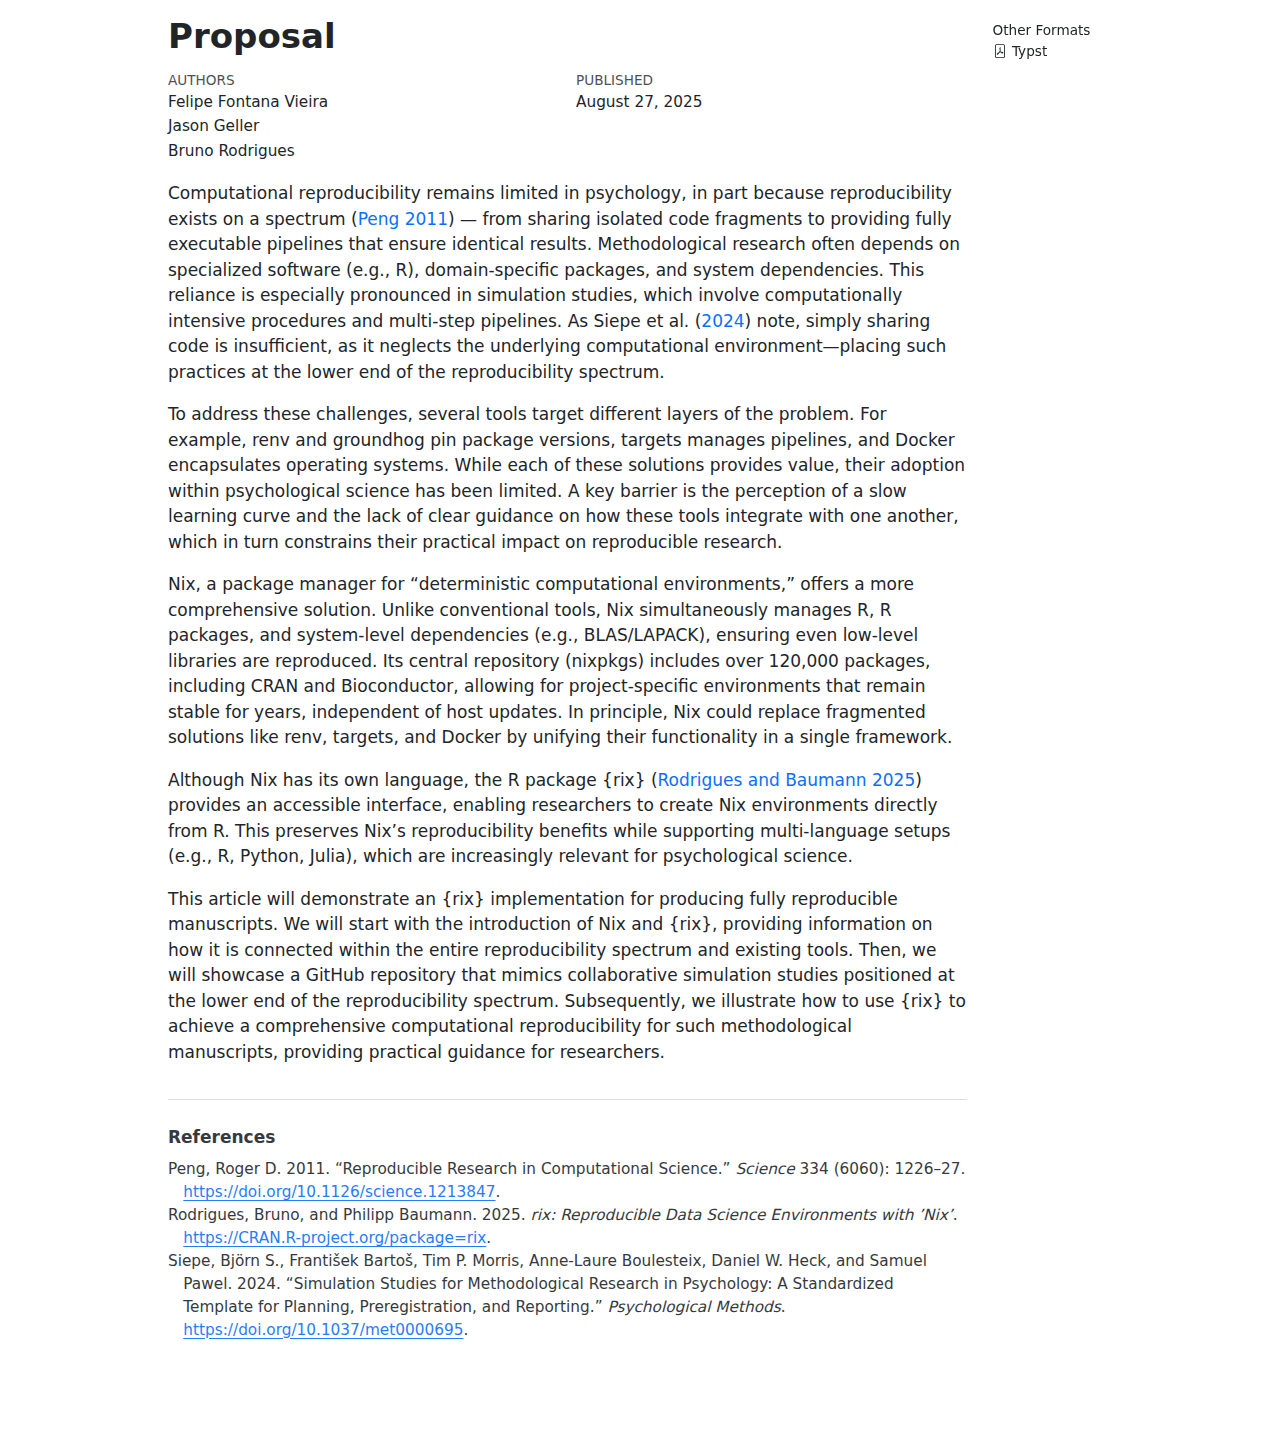
<file: Proposal/Proposal.html>
<!DOCTYPE html>
<html xmlns="http://www.w3.org/1999/xhtml" lang="en" xml:lang="en"><head>

<meta charset="utf-8">
<meta name="generator" content="quarto-1.7.33">

<meta name="viewport" content="width=device-width, initial-scale=1.0, user-scalable=yes">

<meta name="author" content="Felipe Fontana Vieira">
<meta name="author" content="Jason Geller">
<meta name="author" content="Bruno Rodrigues">
<meta name="dcterms.date" content="2025-08-27">

<title>Proposal</title>
<style>
code{white-space: pre-wrap;}
span.smallcaps{font-variant: small-caps;}
div.columns{display: flex; gap: min(4vw, 1.5em);}
div.column{flex: auto; overflow-x: auto;}
div.hanging-indent{margin-left: 1.5em; text-indent: -1.5em;}
ul.task-list{list-style: none;}
ul.task-list li input[type="checkbox"] {
  width: 0.8em;
  margin: 0 0.8em 0.2em -1em; /* quarto-specific, see https://github.com/quarto-dev/quarto-cli/issues/4556 */ 
  vertical-align: middle;
}
/* CSS for citations */
div.csl-bib-body { }
div.csl-entry {
  clear: both;
  margin-bottom: 0em;
}
.hanging-indent div.csl-entry {
  margin-left:2em;
  text-indent:-2em;
}
div.csl-left-margin {
  min-width:2em;
  float:left;
}
div.csl-right-inline {
  margin-left:2em;
  padding-left:1em;
}
div.csl-indent {
  margin-left: 2em;
}</style>


<script src="Proposal_files/libs/clipboard/clipboard.min.js"></script>
<script src="Proposal_files/libs/quarto-html/quarto.js" type="module"></script>
<script src="Proposal_files/libs/quarto-html/tabsets/tabsets.js" type="module"></script>
<script src="Proposal_files/libs/quarto-html/popper.min.js"></script>
<script src="Proposal_files/libs/quarto-html/tippy.umd.min.js"></script>
<script src="Proposal_files/libs/quarto-html/anchor.min.js"></script>
<link href="Proposal_files/libs/quarto-html/tippy.css" rel="stylesheet">
<link href="Proposal_files/libs/quarto-html/quarto-syntax-highlighting-ea385d0e468b0dd5ea5bf0780b1290d9.css" rel="stylesheet" id="quarto-text-highlighting-styles">
<script src="Proposal_files/libs/bootstrap/bootstrap.min.js"></script>
<link href="Proposal_files/libs/bootstrap/bootstrap-icons.css" rel="stylesheet">
<link href="Proposal_files/libs/bootstrap/bootstrap-7ab0ad2881998f7086bb78d08a9690ab.min.css" rel="stylesheet" append-hash="true" id="quarto-bootstrap" data-mode="light">


</head>

<body class="quarto-light">

<div id="quarto-content" class="page-columns page-rows-contents page-layout-article">
<div id="quarto-margin-sidebar" class="sidebar margin-sidebar">
<div class="quarto-alternate-formats"><h2>Other Formats</h2><ul><li><a href="Proposal.pdf"><i class="bi bi-file-pdf"></i>Typst</a></li></ul></div></div>
<main class="content" id="quarto-document-content">

<header id="title-block-header" class="quarto-title-block default">
<div class="quarto-title">
<h1 class="title">Proposal</h1>
</div>



<div class="quarto-title-meta">

    <div>
    <div class="quarto-title-meta-heading">Authors</div>
    <div class="quarto-title-meta-contents">
             <p>Felipe Fontana Vieira </p>
             <p>Jason Geller </p>
             <p>Bruno Rodrigues </p>
          </div>
  </div>
    
    <div>
    <div class="quarto-title-meta-heading">Published</div>
    <div class="quarto-title-meta-contents">
      <p class="date">August 27, 2025</p>
    </div>
  </div>
  
    
  </div>
  


</header>


<p>Computational reproducibility remains limited in psychology, in part because reproducibility exists on a spectrum <span class="citation" data-cites="peng2011">(<a href="#ref-peng2011" role="doc-biblioref">Peng 2011</a>)</span> — from sharing isolated code fragments to providing fully executable pipelines that ensure identical results. Methodological research often depends on specialized software (e.g., R), domain-specific packages, and system dependencies. This reliance is especially pronounced in simulation studies, which involve computationally intensive procedures and multi-step pipelines. As <span class="citation" data-cites="siepe2024">Siepe et al. (<a href="#ref-siepe2024" role="doc-biblioref">2024</a>)</span> note, simply sharing code is insufficient, as it neglects the underlying computational environment—placing such practices at the lower end of the reproducibility spectrum.</p>
<p>To address these challenges, several tools target different layers of the problem. For example, renv and groundhog pin package versions, targets manages pipelines, and Docker encapsulates operating systems. While each of these solutions provides value, their adoption within psychological science has been limited. A key barrier is the perception of a slow learning curve and the lack of clear guidance on how these tools integrate with one another, which in turn constrains their practical impact on reproducible research.</p>
<p>Nix, a package manager for “deterministic computational environments,” offers a more comprehensive solution. Unlike conventional tools, Nix simultaneously manages R, R packages, and system-level dependencies (e.g., BLAS/LAPACK), ensuring even low-level libraries are reproduced. Its central repository (nixpkgs) includes over 120,000 packages, including CRAN and Bioconductor, allowing for project-specific environments that remain stable for years, independent of host updates. In principle, Nix could replace fragmented solutions like renv, targets, and Docker by unifying their functionality in a single framework.</p>
<p>Although Nix has its own language, the R package {rix} <span class="citation" data-cites="rodrigues-baumann2025">(<a href="#ref-rodrigues-baumann2025" role="doc-biblioref">Rodrigues and Baumann 2025</a>)</span> provides an accessible interface, enabling researchers to create Nix environments directly from R. This preserves Nix’s reproducibility benefits while supporting multi-language setups (e.g., R, Python, Julia), which are increasingly relevant for psychological science.</p>
<p>This article will demonstrate an {rix} implementation for producing fully reproducible manuscripts. We will start with the introduction of Nix and {rix}, providing information on how it is connected within the entire reproducibility spectrum and existing tools. Then, we will showcase a GitHub repository that mimics collaborative simulation studies positioned at the lower end of the reproducibility spectrum. Subsequently, we illustrate how to use {rix} to achieve a comprehensive computational reproducibility for such methodological manuscripts, providing practical guidance for researchers.</p>


<div id="quarto-appendix" class="default"><section class="quarto-appendix-contents" role="doc-bibliography" id="quarto-bibliography"><h2 class="anchored quarto-appendix-heading">References</h2><div id="refs" class="references csl-bib-body hanging-indent" data-entry-spacing="0" role="list">
<div id="ref-peng2011" class="csl-entry" role="listitem">
Peng, Roger D. 2011. <span>“Reproducible Research in Computational Science.”</span> <em>Science</em> 334 (6060): 1226–27. <a href="https://doi.org/10.1126/science.1213847">https://doi.org/10.1126/science.1213847</a>.
</div>
<div id="ref-rodrigues-baumann2025" class="csl-entry" role="listitem">
Rodrigues, Bruno, and Philipp Baumann. 2025. <em><span class="nocase">rix</span>: Reproducible Data Science Environments with ’<span>Nix</span>’</em>. <a href="https://CRAN.R-project.org/package=rix">https://CRAN.R-project.org/package=rix</a>.
</div>
<div id="ref-siepe2024" class="csl-entry" role="listitem">
Siepe, Björn S., František Bartoš, Tim P. Morris, Anne-Laure Boulesteix, Daniel W. Heck, and Samuel Pawel. 2024. <span>“Simulation Studies for Methodological Research in Psychology: A Standardized Template for Planning, Preregistration, and Reporting.”</span> <em>Psychological Methods</em>. <a href="https://doi.org/10.1037/met0000695">https://doi.org/10.1037/met0000695</a>.
</div>
</div></section></div></main>
<!-- /main column -->
<script id="quarto-html-after-body" type="application/javascript">
  window.document.addEventListener("DOMContentLoaded", function (event) {
    const icon = "";
    const anchorJS = new window.AnchorJS();
    anchorJS.options = {
      placement: 'right',
      icon: icon
    };
    anchorJS.add('.anchored');
    const isCodeAnnotation = (el) => {
      for (const clz of el.classList) {
        if (clz.startsWith('code-annotation-')) {                     
          return true;
        }
      }
      return false;
    }
    const onCopySuccess = function(e) {
      // button target
      const button = e.trigger;
      // don't keep focus
      button.blur();
      // flash "checked"
      button.classList.add('code-copy-button-checked');
      var currentTitle = button.getAttribute("title");
      button.setAttribute("title", "Copied!");
      let tooltip;
      if (window.bootstrap) {
        button.setAttribute("data-bs-toggle", "tooltip");
        button.setAttribute("data-bs-placement", "left");
        button.setAttribute("data-bs-title", "Copied!");
        tooltip = new bootstrap.Tooltip(button, 
          { trigger: "manual", 
            customClass: "code-copy-button-tooltip",
            offset: [0, -8]});
        tooltip.show();    
      }
      setTimeout(function() {
        if (tooltip) {
          tooltip.hide();
          button.removeAttribute("data-bs-title");
          button.removeAttribute("data-bs-toggle");
          button.removeAttribute("data-bs-placement");
        }
        button.setAttribute("title", currentTitle);
        button.classList.remove('code-copy-button-checked');
      }, 1000);
      // clear code selection
      e.clearSelection();
    }
    const getTextToCopy = function(trigger) {
        const codeEl = trigger.previousElementSibling.cloneNode(true);
        for (const childEl of codeEl.children) {
          if (isCodeAnnotation(childEl)) {
            childEl.remove();
          }
        }
        return codeEl.innerText;
    }
    const clipboard = new window.ClipboardJS('.code-copy-button:not([data-in-quarto-modal])', {
      text: getTextToCopy
    });
    clipboard.on('success', onCopySuccess);
    if (window.document.getElementById('quarto-embedded-source-code-modal')) {
      const clipboardModal = new window.ClipboardJS('.code-copy-button[data-in-quarto-modal]', {
        text: getTextToCopy,
        container: window.document.getElementById('quarto-embedded-source-code-modal')
      });
      clipboardModal.on('success', onCopySuccess);
    }
      var localhostRegex = new RegExp(/^(?:http|https):\/\/localhost\:?[0-9]*\//);
      var mailtoRegex = new RegExp(/^mailto:/);
        var filterRegex = new RegExp('/' + window.location.host + '/');
      var isInternal = (href) => {
          return filterRegex.test(href) || localhostRegex.test(href) || mailtoRegex.test(href);
      }
      // Inspect non-navigation links and adorn them if external
     var links = window.document.querySelectorAll('a[href]:not(.nav-link):not(.navbar-brand):not(.toc-action):not(.sidebar-link):not(.sidebar-item-toggle):not(.pagination-link):not(.no-external):not([aria-hidden]):not(.dropdown-item):not(.quarto-navigation-tool):not(.about-link)');
      for (var i=0; i<links.length; i++) {
        const link = links[i];
        if (!isInternal(link.href)) {
          // undo the damage that might have been done by quarto-nav.js in the case of
          // links that we want to consider external
          if (link.dataset.originalHref !== undefined) {
            link.href = link.dataset.originalHref;
          }
        }
      }
    function tippyHover(el, contentFn, onTriggerFn, onUntriggerFn) {
      const config = {
        allowHTML: true,
        maxWidth: 500,
        delay: 100,
        arrow: false,
        appendTo: function(el) {
            return el.parentElement;
        },
        interactive: true,
        interactiveBorder: 10,
        theme: 'quarto',
        placement: 'bottom-start',
      };
      if (contentFn) {
        config.content = contentFn;
      }
      if (onTriggerFn) {
        config.onTrigger = onTriggerFn;
      }
      if (onUntriggerFn) {
        config.onUntrigger = onUntriggerFn;
      }
      window.tippy(el, config); 
    }
    const noterefs = window.document.querySelectorAll('a[role="doc-noteref"]');
    for (var i=0; i<noterefs.length; i++) {
      const ref = noterefs[i];
      tippyHover(ref, function() {
        // use id or data attribute instead here
        let href = ref.getAttribute('data-footnote-href') || ref.getAttribute('href');
        try { href = new URL(href).hash; } catch {}
        const id = href.replace(/^#\/?/, "");
        const note = window.document.getElementById(id);
        if (note) {
          return note.innerHTML;
        } else {
          return "";
        }
      });
    }
    const xrefs = window.document.querySelectorAll('a.quarto-xref');
    const processXRef = (id, note) => {
      // Strip column container classes
      const stripColumnClz = (el) => {
        el.classList.remove("page-full", "page-columns");
        if (el.children) {
          for (const child of el.children) {
            stripColumnClz(child);
          }
        }
      }
      stripColumnClz(note)
      if (id === null || id.startsWith('sec-')) {
        // Special case sections, only their first couple elements
        const container = document.createElement("div");
        if (note.children && note.children.length > 2) {
          container.appendChild(note.children[0].cloneNode(true));
          for (let i = 1; i < note.children.length; i++) {
            const child = note.children[i];
            if (child.tagName === "P" && child.innerText === "") {
              continue;
            } else {
              container.appendChild(child.cloneNode(true));
              break;
            }
          }
          if (window.Quarto?.typesetMath) {
            window.Quarto.typesetMath(container);
          }
          return container.innerHTML
        } else {
          if (window.Quarto?.typesetMath) {
            window.Quarto.typesetMath(note);
          }
          return note.innerHTML;
        }
      } else {
        // Remove any anchor links if they are present
        const anchorLink = note.querySelector('a.anchorjs-link');
        if (anchorLink) {
          anchorLink.remove();
        }
        if (window.Quarto?.typesetMath) {
          window.Quarto.typesetMath(note);
        }
        if (note.classList.contains("callout")) {
          return note.outerHTML;
        } else {
          return note.innerHTML;
        }
      }
    }
    for (var i=0; i<xrefs.length; i++) {
      const xref = xrefs[i];
      tippyHover(xref, undefined, function(instance) {
        instance.disable();
        let url = xref.getAttribute('href');
        let hash = undefined; 
        if (url.startsWith('#')) {
          hash = url;
        } else {
          try { hash = new URL(url).hash; } catch {}
        }
        if (hash) {
          const id = hash.replace(/^#\/?/, "");
          const note = window.document.getElementById(id);
          if (note !== null) {
            try {
              const html = processXRef(id, note.cloneNode(true));
              instance.setContent(html);
            } finally {
              instance.enable();
              instance.show();
            }
          } else {
            // See if we can fetch this
            fetch(url.split('#')[0])
            .then(res => res.text())
            .then(html => {
              const parser = new DOMParser();
              const htmlDoc = parser.parseFromString(html, "text/html");
              const note = htmlDoc.getElementById(id);
              if (note !== null) {
                const html = processXRef(id, note);
                instance.setContent(html);
              } 
            }).finally(() => {
              instance.enable();
              instance.show();
            });
          }
        } else {
          // See if we can fetch a full url (with no hash to target)
          // This is a special case and we should probably do some content thinning / targeting
          fetch(url)
          .then(res => res.text())
          .then(html => {
            const parser = new DOMParser();
            const htmlDoc = parser.parseFromString(html, "text/html");
            const note = htmlDoc.querySelector('main.content');
            if (note !== null) {
              // This should only happen for chapter cross references
              // (since there is no id in the URL)
              // remove the first header
              if (note.children.length > 0 && note.children[0].tagName === "HEADER") {
                note.children[0].remove();
              }
              const html = processXRef(null, note);
              instance.setContent(html);
            } 
          }).finally(() => {
            instance.enable();
            instance.show();
          });
        }
      }, function(instance) {
      });
    }
        let selectedAnnoteEl;
        const selectorForAnnotation = ( cell, annotation) => {
          let cellAttr = 'data-code-cell="' + cell + '"';
          let lineAttr = 'data-code-annotation="' +  annotation + '"';
          const selector = 'span[' + cellAttr + '][' + lineAttr + ']';
          return selector;
        }
        const selectCodeLines = (annoteEl) => {
          const doc = window.document;
          const targetCell = annoteEl.getAttribute("data-target-cell");
          const targetAnnotation = annoteEl.getAttribute("data-target-annotation");
          const annoteSpan = window.document.querySelector(selectorForAnnotation(targetCell, targetAnnotation));
          const lines = annoteSpan.getAttribute("data-code-lines").split(",");
          const lineIds = lines.map((line) => {
            return targetCell + "-" + line;
          })
          let top = null;
          let height = null;
          let parent = null;
          if (lineIds.length > 0) {
              //compute the position of the single el (top and bottom and make a div)
              const el = window.document.getElementById(lineIds[0]);
              top = el.offsetTop;
              height = el.offsetHeight;
              parent = el.parentElement.parentElement;
            if (lineIds.length > 1) {
              const lastEl = window.document.getElementById(lineIds[lineIds.length - 1]);
              const bottom = lastEl.offsetTop + lastEl.offsetHeight;
              height = bottom - top;
            }
            if (top !== null && height !== null && parent !== null) {
              // cook up a div (if necessary) and position it 
              let div = window.document.getElementById("code-annotation-line-highlight");
              if (div === null) {
                div = window.document.createElement("div");
                div.setAttribute("id", "code-annotation-line-highlight");
                div.style.position = 'absolute';
                parent.appendChild(div);
              }
              div.style.top = top - 2 + "px";
              div.style.height = height + 4 + "px";
              div.style.left = 0;
              let gutterDiv = window.document.getElementById("code-annotation-line-highlight-gutter");
              if (gutterDiv === null) {
                gutterDiv = window.document.createElement("div");
                gutterDiv.setAttribute("id", "code-annotation-line-highlight-gutter");
                gutterDiv.style.position = 'absolute';
                const codeCell = window.document.getElementById(targetCell);
                const gutter = codeCell.querySelector('.code-annotation-gutter');
                gutter.appendChild(gutterDiv);
              }
              gutterDiv.style.top = top - 2 + "px";
              gutterDiv.style.height = height + 4 + "px";
            }
            selectedAnnoteEl = annoteEl;
          }
        };
        const unselectCodeLines = () => {
          const elementsIds = ["code-annotation-line-highlight", "code-annotation-line-highlight-gutter"];
          elementsIds.forEach((elId) => {
            const div = window.document.getElementById(elId);
            if (div) {
              div.remove();
            }
          });
          selectedAnnoteEl = undefined;
        };
          // Handle positioning of the toggle
      window.addEventListener(
        "resize",
        throttle(() => {
          elRect = undefined;
          if (selectedAnnoteEl) {
            selectCodeLines(selectedAnnoteEl);
          }
        }, 10)
      );
      function throttle(fn, ms) {
      let throttle = false;
      let timer;
        return (...args) => {
          if(!throttle) { // first call gets through
              fn.apply(this, args);
              throttle = true;
          } else { // all the others get throttled
              if(timer) clearTimeout(timer); // cancel #2
              timer = setTimeout(() => {
                fn.apply(this, args);
                timer = throttle = false;
              }, ms);
          }
        };
      }
        // Attach click handler to the DT
        const annoteDls = window.document.querySelectorAll('dt[data-target-cell]');
        for (const annoteDlNode of annoteDls) {
          annoteDlNode.addEventListener('click', (event) => {
            const clickedEl = event.target;
            if (clickedEl !== selectedAnnoteEl) {
              unselectCodeLines();
              const activeEl = window.document.querySelector('dt[data-target-cell].code-annotation-active');
              if (activeEl) {
                activeEl.classList.remove('code-annotation-active');
              }
              selectCodeLines(clickedEl);
              clickedEl.classList.add('code-annotation-active');
            } else {
              // Unselect the line
              unselectCodeLines();
              clickedEl.classList.remove('code-annotation-active');
            }
          });
        }
    const findCites = (el) => {
      const parentEl = el.parentElement;
      if (parentEl) {
        const cites = parentEl.dataset.cites;
        if (cites) {
          return {
            el,
            cites: cites.split(' ')
          };
        } else {
          return findCites(el.parentElement)
        }
      } else {
        return undefined;
      }
    };
    var bibliorefs = window.document.querySelectorAll('a[role="doc-biblioref"]');
    for (var i=0; i<bibliorefs.length; i++) {
      const ref = bibliorefs[i];
      const citeInfo = findCites(ref);
      if (citeInfo) {
        tippyHover(citeInfo.el, function() {
          var popup = window.document.createElement('div');
          citeInfo.cites.forEach(function(cite) {
            var citeDiv = window.document.createElement('div');
            citeDiv.classList.add('hanging-indent');
            citeDiv.classList.add('csl-entry');
            var biblioDiv = window.document.getElementById('ref-' + cite);
            if (biblioDiv) {
              citeDiv.innerHTML = biblioDiv.innerHTML;
            }
            popup.appendChild(citeDiv);
          });
          return popup.innerHTML;
        });
      }
    }
  });
  </script>
</div> <!-- /content -->




</body></html>
</file>
<file: Proposal/Proposal_files/libs/quarto-html/tippy.css>
.tippy-box[data-animation=fade][data-state=hidden]{opacity:0}[data-tippy-root]{max-width:calc(100vw - 10px)}.tippy-box{position:relative;background-color:#333;color:#fff;border-radius:4px;font-size:14px;line-height:1.4;white-space:normal;outline:0;transition-property:transform,visibility,opacity}.tippy-box[data-placement^=top]>.tippy-arrow{bottom:0}.tippy-box[data-placement^=top]>.tippy-arrow:before{bottom:-7px;left:0;border-width:8px 8px 0;border-top-color:initial;transform-origin:center top}.tippy-box[data-placement^=bottom]>.tippy-arrow{top:0}.tippy-box[data-placement^=bottom]>.tippy-arrow:before{top:-7px;left:0;border-width:0 8px 8px;border-bottom-color:initial;transform-origin:center bottom}.tippy-box[data-placement^=left]>.tippy-arrow{right:0}.tippy-box[data-placement^=left]>.tippy-arrow:before{border-width:8px 0 8px 8px;border-left-color:initial;right:-7px;transform-origin:center left}.tippy-box[data-placement^=right]>.tippy-arrow{left:0}.tippy-box[data-placement^=right]>.tippy-arrow:before{left:-7px;border-width:8px 8px 8px 0;border-right-color:initial;transform-origin:center right}.tippy-box[data-inertia][data-state=visible]{transition-timing-function:cubic-bezier(.54,1.5,.38,1.11)}.tippy-arrow{width:16px;height:16px;color:#333}.tippy-arrow:before{content:"";position:absolute;border-color:transparent;border-style:solid}.tippy-content{position:relative;padding:5px 9px;z-index:1}
</file>
<file: Proposal/Proposal_files/libs/quarto-html/quarto-syntax-highlighting-ea385d0e468b0dd5ea5bf0780b1290d9.css>
/* quarto syntax highlight colors */
:root {
  --quarto-hl-ot-color: #003B4F;
  --quarto-hl-at-color: #657422;
  --quarto-hl-ss-color: #20794D;
  --quarto-hl-an-color: #5E5E5E;
  --quarto-hl-fu-color: #4758AB;
  --quarto-hl-st-color: #20794D;
  --quarto-hl-cf-color: #003B4F;
  --quarto-hl-op-color: #5E5E5E;
  --quarto-hl-er-color: #AD0000;
  --quarto-hl-bn-color: #AD0000;
  --quarto-hl-al-color: #AD0000;
  --quarto-hl-va-color: #111111;
  --quarto-hl-bu-color: inherit;
  --quarto-hl-ex-color: inherit;
  --quarto-hl-pp-color: #AD0000;
  --quarto-hl-in-color: #5E5E5E;
  --quarto-hl-vs-color: #20794D;
  --quarto-hl-wa-color: #5E5E5E;
  --quarto-hl-do-color: #5E5E5E;
  --quarto-hl-im-color: #00769E;
  --quarto-hl-ch-color: #20794D;
  --quarto-hl-dt-color: #AD0000;
  --quarto-hl-fl-color: #AD0000;
  --quarto-hl-co-color: #5E5E5E;
  --quarto-hl-cv-color: #5E5E5E;
  --quarto-hl-cn-color: #8f5902;
  --quarto-hl-sc-color: #5E5E5E;
  --quarto-hl-dv-color: #AD0000;
  --quarto-hl-kw-color: #003B4F;
}

/* other quarto variables */
:root {
  --quarto-font-monospace: SFMono-Regular, Menlo, Monaco, Consolas, "Liberation Mono", "Courier New", monospace;
}

/* syntax highlight based on Pandoc's rules */
pre > code.sourceCode > span {
  color: #003B4F;
}

code.sourceCode > span {
  color: #003B4F;
}

div.sourceCode,
div.sourceCode pre.sourceCode {
  color: #003B4F;
}

/* Normal */
code span {
  color: #003B4F;
}

/* Alert */
code span.al {
  color: #AD0000;
  font-style: inherit;
}

/* Annotation */
code span.an {
  color: #5E5E5E;
  font-style: inherit;
}

/* Attribute */
code span.at {
  color: #657422;
  font-style: inherit;
}

/* BaseN */
code span.bn {
  color: #AD0000;
  font-style: inherit;
}

/* BuiltIn */
code span.bu {
  font-style: inherit;
}

/* ControlFlow */
code span.cf {
  color: #003B4F;
  font-weight: bold;
  font-style: inherit;
}

/* Char */
code span.ch {
  color: #20794D;
  font-style: inherit;
}

/* Constant */
code span.cn {
  color: #8f5902;
  font-style: inherit;
}

/* Comment */
code span.co {
  color: #5E5E5E;
  font-style: inherit;
}

/* CommentVar */
code span.cv {
  color: #5E5E5E;
  font-style: italic;
}

/* Documentation */
code span.do {
  color: #5E5E5E;
  font-style: italic;
}

/* DataType */
code span.dt {
  color: #AD0000;
  font-style: inherit;
}

/* DecVal */
code span.dv {
  color: #AD0000;
  font-style: inherit;
}

/* Error */
code span.er {
  color: #AD0000;
  font-style: inherit;
}

/* Extension */
code span.ex {
  font-style: inherit;
}

/* Float */
code span.fl {
  color: #AD0000;
  font-style: inherit;
}

/* Function */
code span.fu {
  color: #4758AB;
  font-style: inherit;
}

/* Import */
code span.im {
  color: #00769E;
  font-style: inherit;
}

/* Information */
code span.in {
  color: #5E5E5E;
  font-style: inherit;
}

/* Keyword */
code span.kw {
  color: #003B4F;
  font-weight: bold;
  font-style: inherit;
}

/* Operator */
code span.op {
  color: #5E5E5E;
  font-style: inherit;
}

/* Other */
code span.ot {
  color: #003B4F;
  font-style: inherit;
}

/* Preprocessor */
code span.pp {
  color: #AD0000;
  font-style: inherit;
}

/* SpecialChar */
code span.sc {
  color: #5E5E5E;
  font-style: inherit;
}

/* SpecialString */
code span.ss {
  color: #20794D;
  font-style: inherit;
}

/* String */
code span.st {
  color: #20794D;
  font-style: inherit;
}

/* Variable */
code span.va {
  color: #111111;
  font-style: inherit;
}

/* VerbatimString */
code span.vs {
  color: #20794D;
  font-style: inherit;
}

/* Warning */
code span.wa {
  color: #5E5E5E;
  font-style: italic;
}

.prevent-inlining {
  content: "</";
}

/*# sourceMappingURL=538754cbb4183396a2435bcb80637e05.css.map */
</file>
